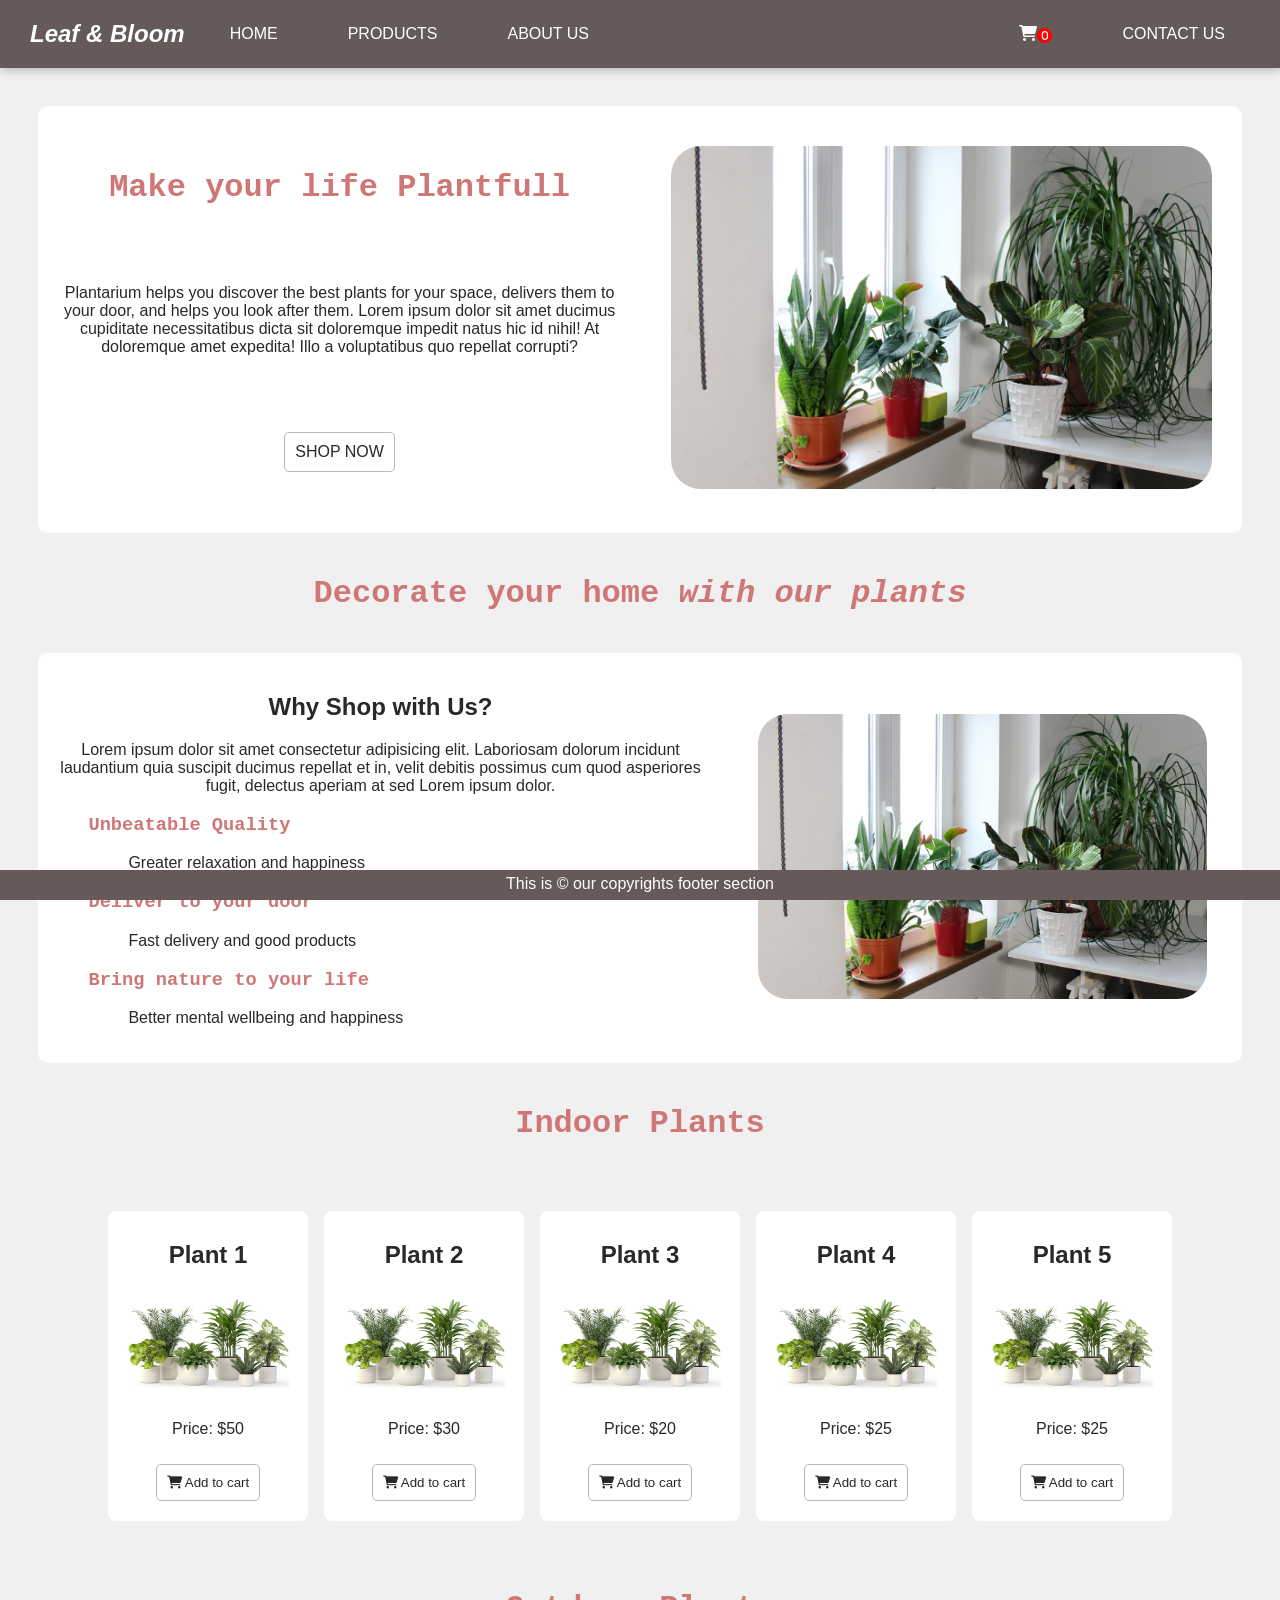
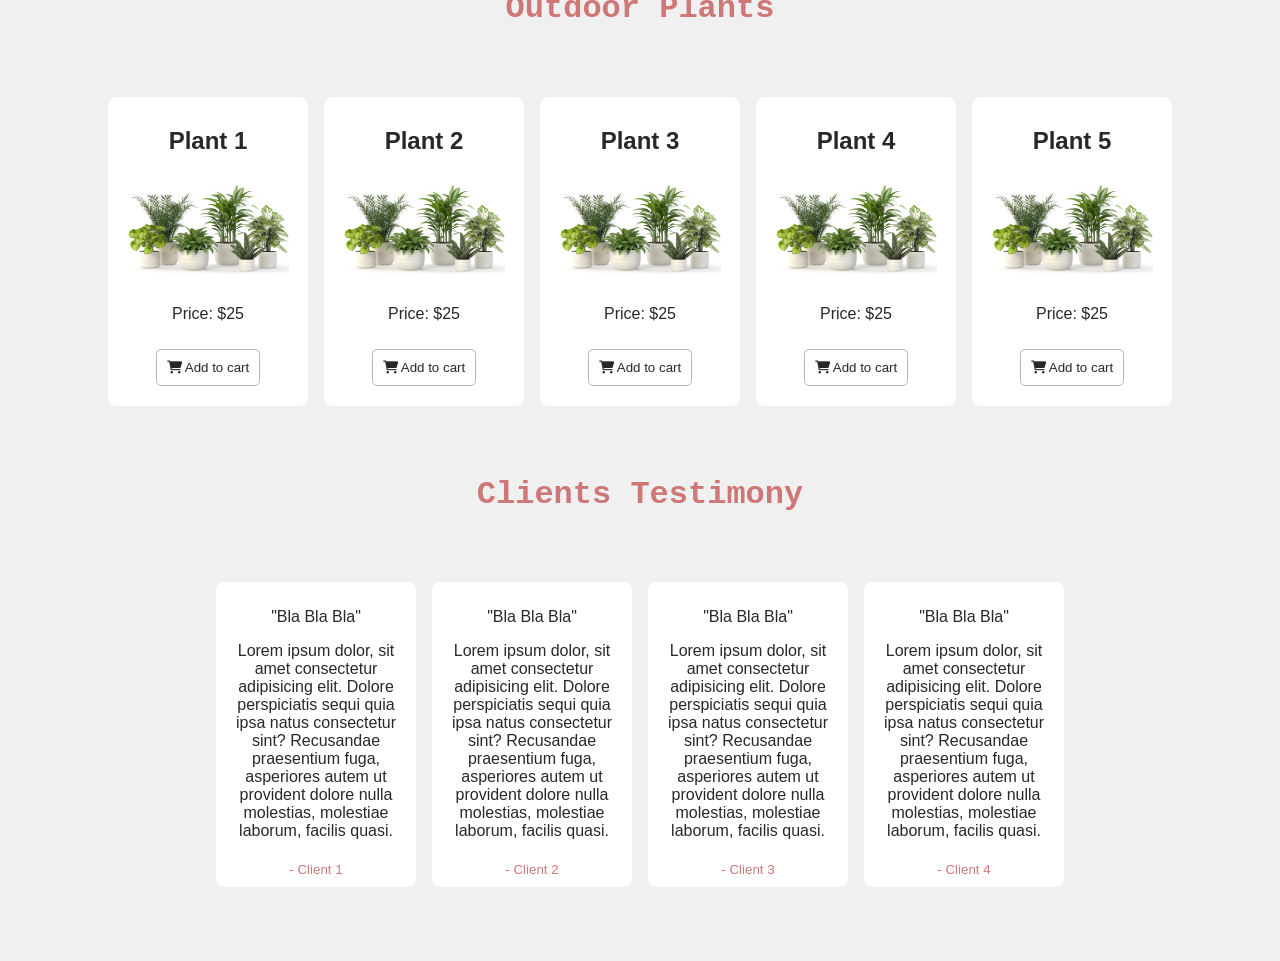
<file: index.html>
<!DOCTYPE html>
<html lang="en">
  <head>
    <meta charset="UTF-8" />
    <meta name="viewport" content="width=device-width, initial-scale=1.0" />
    <title>Plant Shop</title>
    <link rel="stylesheet" href="styles.css" />
    <link
      rel="stylesheet"
      href="https://cdnjs.cloudflare.com/ajax/libs/font-awesome/6.0.0-beta3/css/all.min.css"
    />
  </head>
  <body>    
    <nav class="navbar"> 
      <div class="navbar-logo" id="logo">
      <a href="/index.html">Leaf & Bloom</a>
      </div>
    <div class="hamburger" id="hamburger">
      <i class="fas fa-bars"></i>
  </div>
      <ul class="navbar-list" id="navbar-list">
        <li class="navbar-item">
          <a href="/index.html"  class="menu-link">
            Home
          </a>
        </li>
        <li class="navbar-item">
          <a href="/products.html" class="menu-link">
            Products
          </a>
        </li>
        <li class="navbar-item">
          <a href="/aboutus.html" class="menu-link">
            About Us
          </a>
        </li>
        <li class="navbar-item">
          <a href="cart.html" class="menu-link">
            <i class="fas fa-shopping-cart" id="cart-nav" data-count= 0></i>
          </a>
        </li>
        <li class="navbar-item">
          <a href="/contact.html" class="menu-link">Contact Us</a>
        </li>
      </ul>
    </nav>
      
    </div>
    <header>
      <div id="first-column">
        <h1>Make your life Plantfull</h1>
        <p>
          Plantarium helps you discover the best plants for your space, delivers
          them to your door, and helps you look after them. Lorem ipsum dolor
          sit amet ducimus cupiditate necessitatibus dicta sit doloremque
          impedit natus hic id nihil! At doloremque amet expedita! Illo a
          voluptatibus quo repellat corrupti?
        </p>
        <div class="header-btn">
          <a href="/products.html" id="shop-btn">SHOP NOW</a>
        </div>
      </div>
      <div id="second-row">
        <img id="header-img" src="/imgs/img1.jpg" alt="" />
      </div>
    </header>
    <main>
      <h1>
        Decorate your home <span><i>with our plants</i></span>
      </h1>
      <section id="hero-section">
        <div class="section">
          <h2>Why Shop with Us?</h2>
          <p>
            Lorem ipsum dolor sit amet consectetur adipisicing elit. Laboriosam
            dolorum incidunt laudantium quia suscipit ducimus repellat et in,
            velit debitis possimus cum quod asperiores fugit, delectus aperiam
            at sed Lorem ipsum dolor.
          </p>
          <div>
          <ul>
            <li class="li-hero">
              <h3>Unbeatable Quality</h3>
              <ul>
                <li><p>Greater relaxation and happiness</p></li>
              </ul>
            </li>
            <li class="li-hero">
              <h3>Deliver to your door</h3>
              <ul>
                <li><p>Fast delivery and good products</p></li>
              </ul>
            </li>
            <li class="li-hero">
              <h3>Bring nature to your life</h3>
              <ul>
                <li> <p>Better mental wellbeing and happiness</p></li>
              </ul>
            </li>
          </ul>
        </div>
        </div>

        <div class="section">
          <img
            id="header-img"
            src="imgs/img1.jpg"
            alt="Indoor plants display"
            width="100%"
          />
        </div>
      </section>
      <h1 id="header">Indoor Plants</h1>
      <section class="container">
        <div class="product">
          <h2>Plant 1</h2>
          <img
            id="img-price"
            src="/imgs/pngtree-large-indoor-plants-in-white-containers-picture-image_2756293.jpg"
            alt=""
          />
          <p>Price: $50</p>
          <button class="shop-btn">
            <i class="fas fa-shopping-cart"></i> Add to cart
          </button>
          <!-- <li class="navbar-item"> -->
        </div>
        <div class="product">
          <h2>Plant 2</h2>
          <img
            id="img-price"
            src="/imgs/pngtree-large-indoor-plants-in-white-containers-picture-image_2756293.jpg"
            alt=""
          />
          <p>Price: $30</p>
          <button class="shop-btn">
            <i class="fas fa-shopping-cart"> </i> Add to cart
          </button>
        </div>
        <div class="product">
          <h2>Plant 3</h2>
          <img
            id="img-price"
            src="/imgs/pngtree-large-indoor-plants-in-white-containers-picture-image_2756293.jpg"
            alt=""
          />
          <p>Price: $20</p>
          <button class="shop-btn">
            <i class="fas fa-shopping-cart"></i> Add to cart
          </button>
        </div>
        <div class="product">
          <h2>Plant 4</h2>
          <img
            id="img-price"
            src="/imgs/pngtree-large-indoor-plants-in-white-containers-picture-image_2756293.jpg"
            alt=""
          />
          <p>Price: $25</p>
          <button class="shop-btn">
            <i class="fas fa-shopping-cart"></i> Add to cart
          </button>
        </div>
        <div class="product">
          <h2>Plant 5</h2>
          <img
            id="img-price"
            src="/imgs/pngtree-large-indoor-plants-in-white-containers-picture-image_2756293.jpg"
            alt=""
          />
          <p>Price: $25</p>
          <button class="shop-btn">
            <i class="fas fa-shopping-cart"></i> Add to cart
          </button>
        </div>
      </section>
      <h1 id="header">Outdoor Plants</h1>
      <section class="container">
        <div class="product">
          <h2>Plant 1</h2>
          <img
            id="img-price"
            src="/imgs/pngtree-large-indoor-plants-in-white-containers-picture-image_2756293.jpg"
            alt=""
          />
          <p>Price: $25</p>
          <button class="shop-btn">
            <i class="fas fa-shopping-cart"></i> Add to cart
          </button>
        </div>
        <div class="product">
          <h2>Plant 2</h2>
          <img
            id="img-price"
            src="/imgs/pngtree-large-indoor-plants-in-white-containers-picture-image_2756293.jpg"
            alt=""
          />
          <p>Price: $25</p>
          <button class="shop-btn">
            <i class="fas fa-shopping-cart"></i> Add to cart
          </button>
        </div>
        <div class="product">
          <h2>Plant 3</h2>
          <img
            id="img-price"
            src="/imgs/pngtree-large-indoor-plants-in-white-containers-picture-image_2756293.jpg"
            alt=""
          />
          <p>Price: $25</p>
          <button class="shop-btn">
            <i class="fas fa-shopping-cart"></i> Add to cart
          </button>
        </div>
        <div class="product">
          <h2>Plant 4</h2>
          <img
            id="img-price"
            src="/imgs/pngtree-large-indoor-plants-in-white-containers-picture-image_2756293.jpg"
            alt=""
          />
          <p>Price: $25</p>
          <button class="shop-btn">
            <i class="fas fa-shopping-cart"></i> Add to cart
          </button>
        </div>
        <div class="product">
          <h2>Plant 5</h2>
          <img
            id="img-price"
            src="/imgs/pngtree-large-indoor-plants-in-white-containers-picture-image_2756293.jpg"
            alt=""
          />
          <p>Price: $25</p>
          <button class="shop-btn">
            <i class="fas fa-shopping-cart"></i> Add to cart
          </button>
        </div>
      </section>
      <h1 id="header">Clients Testimony</h1>
      <section class="container">
        <div class="product">
          <p>"Bla Bla Bla"</p>
          <p>
            Lorem ipsum dolor, sit amet
            <span id="client-test-span"
              >consectetur adipisicing elit. Dolore perspiciatis sequi quia ipsa
              natus consectetur sint? Recusandae praesentium fuga, asperiores
              autem ut provident dolore nulla molestias, molestiae laborum,
              facilis quasi.</span
            >
          </p>

          <sub>- Client 1</sub>
        </div>
        <div class="product">
          <p>"Bla Bla Bla"</p>
          <p>
            Lorem ipsum dolor, sit amet
            <span id="client-test-span"
              >consectetur adipisicing elit. Dolore perspiciatis sequi quia ipsa
              natus consectetur sint? Recusandae praesentium fuga, asperiores
              autem ut provident dolore nulla molestias, molestiae laborum,
              facilis quasi.</span
            >
          </p>

          <sub>- Client 2</sub>
        </div>
        <div class="product">
          <p>"Bla Bla Bla"</p>
          <p>
            Lorem ipsum dolor, sit amet
            <span id="client-test-span"
              >consectetur adipisicing elit. Dolore perspiciatis sequi quia ipsa
              natus consectetur sint? Recusandae praesentium fuga, asperiores
              autem ut provident dolore nulla molestias, molestiae laborum,
              facilis quasi.</span
            >
          </p>

          <sub>- Client 3</sub>
        </div>
        <div class="product">
          <p>"Bla Bla Bla"</p>
          <p>
            Lorem ipsum dolor, sit amet
            <span id="client-test-span"
              >consectetur adipisicing elit. Dolore perspiciatis sequi quia ipsa
              natus consectetur sint? Recusandae praesentium fuga, asperiores
              autem ut provident dolore nulla molestias, molestiae laborum,
              facilis quasi.</span
            >
          </p>
          <sub>- Client 4</sub>
        </div>
        <!-- <div class="i-product">
          <p>"Bla Bla Bla"</p>
          <sub>- Client 5</sub>
        </div> -->
      </section>
      <button id="scroll-up">Up</button>
    </main>
   
    <footer>
      <p>This is &copy; our copyrights footer section</p>
    </footer>
    <script src="main.js"></script>
  </body>
</html>
</file>
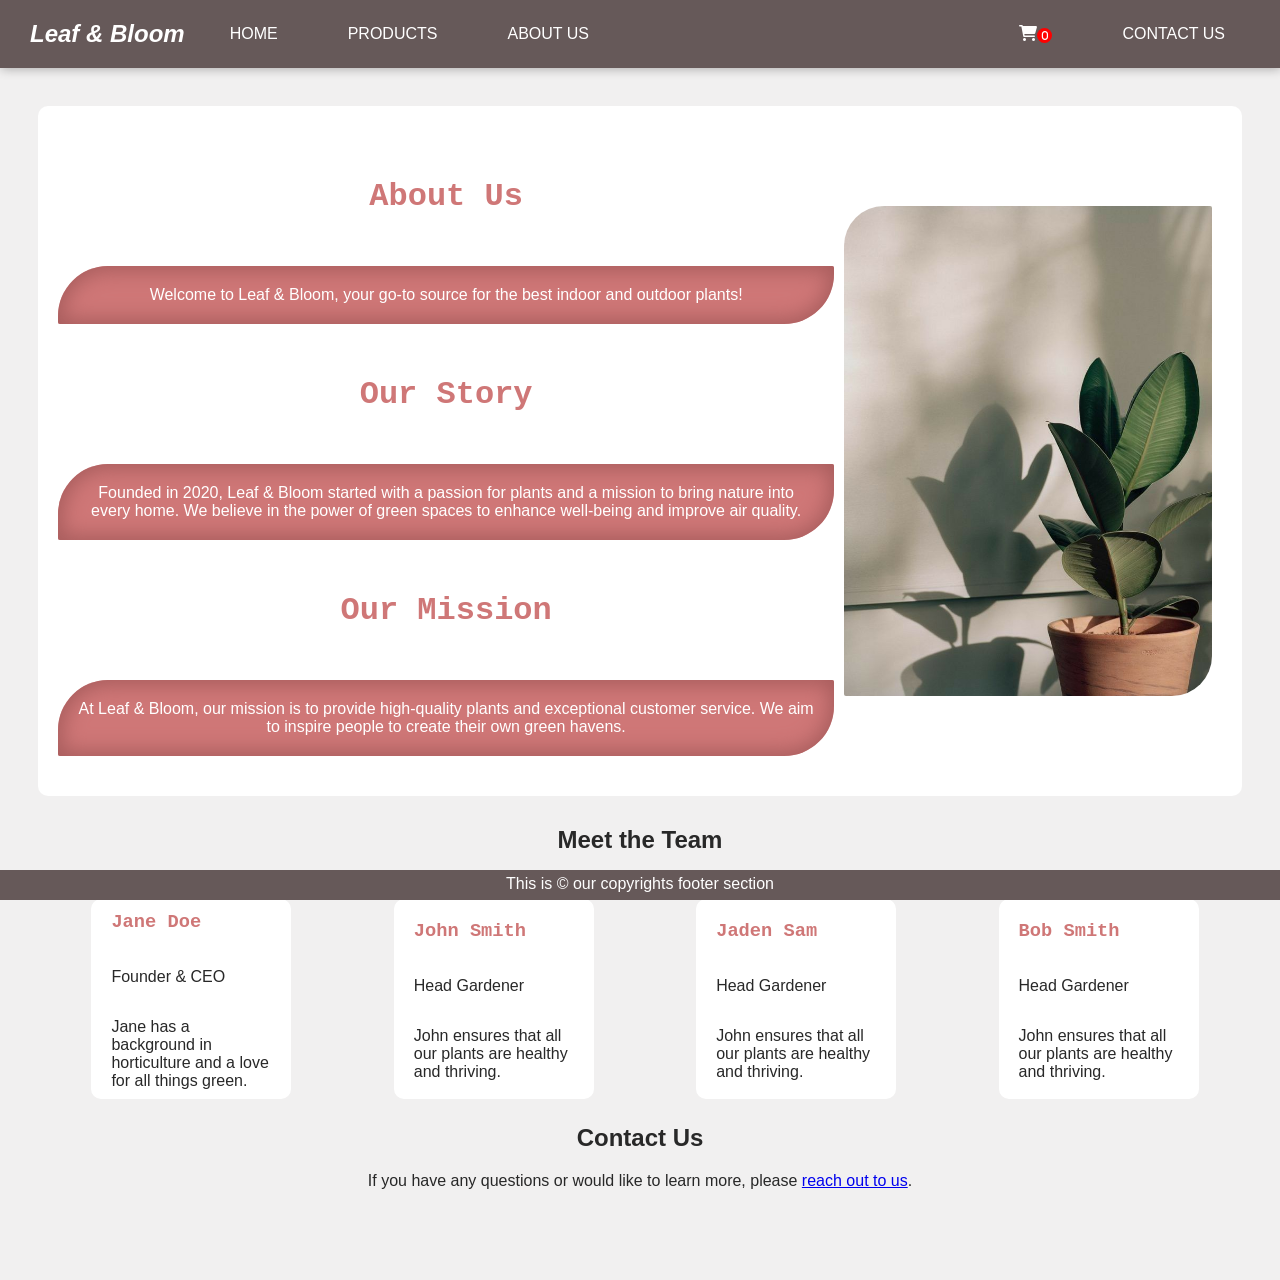
<file: aboutus.html>
<!DOCTYPE html>
<html lang="en">
  <head>
    <meta charset="UTF-8" />
    <meta name="viewport" content="width=device-width, initial-scale=1.0" />
    <title>About Us</title>
    <link rel="stylesheet" href="styles.css" />
    <link
    rel="stylesheet"
    href="https://cdnjs.cloudflare.com/ajax/libs/font-awesome/6.0.0-beta3/css/all.min.css"
  />
  </head>
  <body>
    <nav class="navbar"> 
      <div class="navbar-logo" id="logo">
      <a href="/index.html">Leaf & Bloom</a>
      </div>
    <div class="hamburger" id="hamburger">
      <i class="fas fa-bars"></i>
  </div>
      <ul class="navbar-list" id="navbar-list">
        <li class="navbar-item">
          <a href="/index.html"  class="menu-link">
            Home
          </a>
        </li>
        <li class="navbar-item">
          <a href="/products.html" class="menu-link">
            Products
          </a>
        </li>
        <li class="navbar-item">
          <a href="/aboutus.html" class="menu-link">
            About Us
          </a>
        </li>
        <li class="navbar-item">
          <a href="cart.html" class="menu-link">
            <i class="fas fa-shopping-cart" id="cart-nav" data-count= 0></i>
          </a>
        </li>
        <li class="navbar-item">
          <a href="/contact.html" class="menu-link">Contact Us</a>
        </li>
      </ul>
    </nav>
    <header class="about-us-header">
      <div id="first-column">
        <h1>About Us</h1>
        <p>
          Welcome to Leaf & Bloom, your go-to source for the best indoor and
          outdoor plants! 
        </p>
        <h1>Our Story</h1>
          <p>
            Founded in 2020, Leaf & Bloom started with a passion for plants and
            a mission to bring nature into every home. We believe in the power
            of green spaces to enhance well-being and improve air quality. 

          </p>
          <h1>Our Mission</h1>
          <p>
            At Leaf & Bloom, our mission is to provide high-quality plants and
            exceptional customer service. We aim to inspire people to create
            their own green havens.
          </p>
      </div>
      <div id="second-column">
        <img id="stupid-img" src="imgs/img2.jpg" alt="" />
      </div>
    </header>
    <main class="about-us-main">
      <section class="section">
      
             
        
        <h2>Meet the Team</h2>
        <div class="team-container">
          <div class="box">
            <div class="face back">
              <img src="imgs/person1.jpg"  alt="">
            </div>
            <div class="face front">
              <h3>Jane Doe</h3>
              <p>Founder & CEO</p>
              <p>
                Jane has a background in horticulture and a love for all things
                green.
              </p>
            </div>
          </div>
          
          <div class="box">
            <div class="face back">
              <img src="imgs/person 2.jpg"  alt="">
            </div>
            <div class="face front">
              <h3>John Smith</h3>
              <p>Head Gardener </p>
              <p>John ensures that all our plants are healthy and thriving.</p>
            </div>
          </div>
          <div class="box">
            <div class="face back">
              <img src="imgs/person3.jpg"  alt="">
            </div>
            <div class="face front">
              <h3>Jaden Sam</h3>
              <p>Head Gardener </p>
              <p>John ensures that all our plants are healthy and thriving.</p>
            </div>
          </div>
          <div class="box">
            <div class="face back">
              <img src="imgs/person4.jpg"  alt="">
            </div>
            <div class="face front">
              <h3>Bob Smith</h3>
              <p>Head Gardener </p>
              <p>John ensures that all our plants are healthy and thriving.</p>
            </div>
          </div>
        </div>
          <!-- <div class="team-member">
            <h3>John Smith</h3>
            <p>Head Gardener</p>
            <p>John ensures that all our plants are healthy and thriving.</p>
          </div> -->
        
        <div>
          <h2>Contact Us</h2>
          <p>
            If you have any questions or would like to learn more, please
            <a href="/contact.html">reach out to us</a>.
          </p>
        </div>
      </section>
    </main>
    <br />
    <footer>
      <p>This is &copy; our copyrights footer section</p>
    </footer>
    <script src="main.js"></script>
  </body>
</html>
</file>
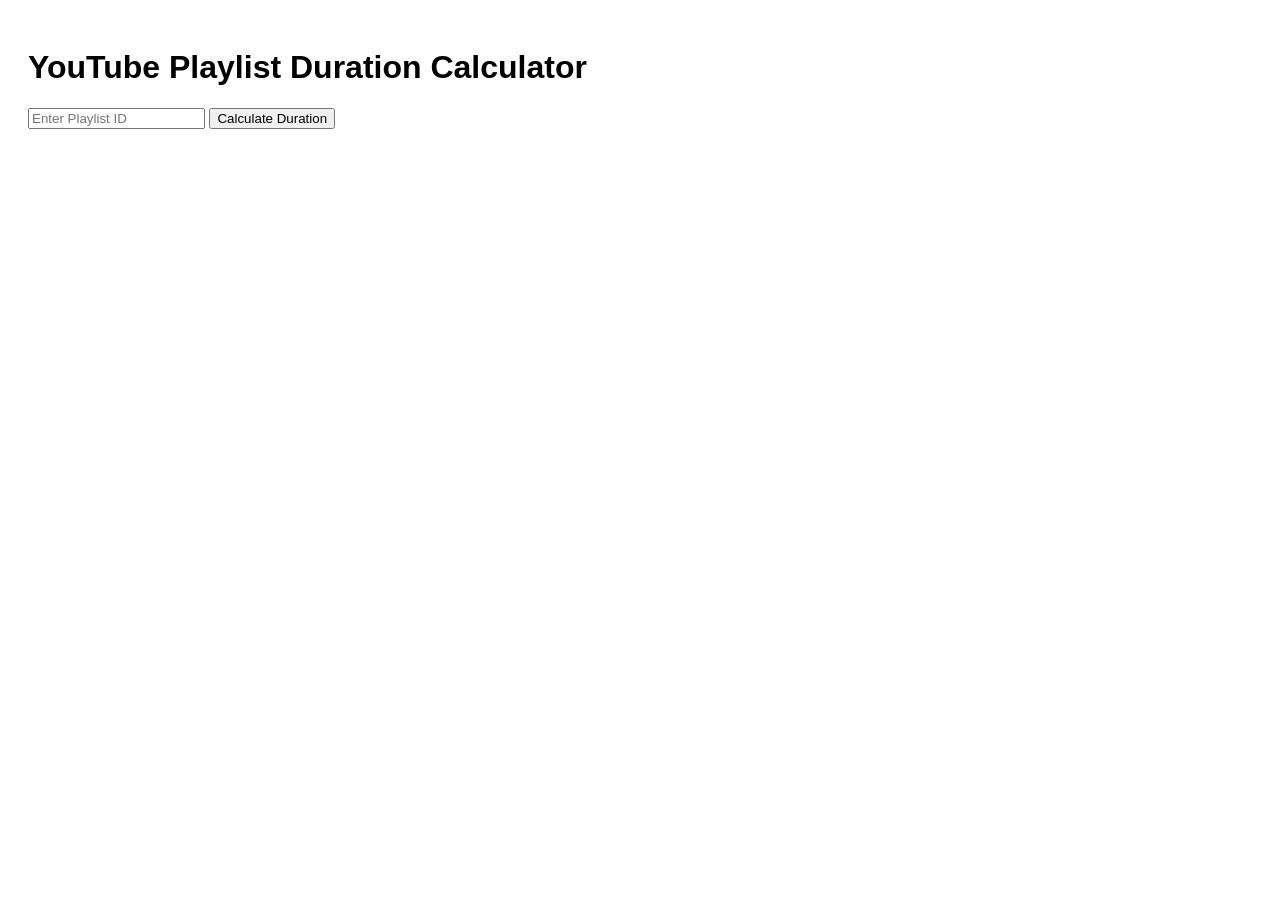
<file: calc.html>
<!DOCTYPE html>
 <html lang="en">
 <head>
     <meta charset="UTF-8">
     <meta name="viewport" content="width=device-width, initial-scale=1.0">
     <title>YouTube Playlist Duration Calculator</title>
     <style>
         body {
             font-family: Arial, sans-serif;
             padding: 20px;
         }
         #result {
             margin-top: 20px;
             font-weight: bold;
         }
         #plan {
             margin-top: 20px;
             font-weight: normal;
         }
     </style>
 </head>
 <body>
 
     <h1>YouTube Playlist Duration Calculator</h1>
     <input type="text" id="playlistId" placeholder="Enter Playlist ID">
     <button id="calculateBtn">Calculate Duration</button>
     <div id="result"></div>
     <div id="plan"></div>
 
     <script>
         const API_KEY = 'AIzaSyAksgqgFnYaPGX8lKnOHNwJENsau3I5pZ4'; // Replace with your YouTube Data API key
 
         async function getPlaylistItems(playlistId) {
             const url = `https://www.googleapis.com/youtube/v3/playlistItems?part=contentDetails&playlistId=${playlistId}&maxResults=50&key=${API_KEY}`;
             let totalDuration = 0;
             let nextPageToken = '';
 
             do {
                 const response = await fetch(url + (nextPageToken ? `&pageToken=${nextPageToken}` : ''));
                 const data = await response.json();
                 totalDuration += await calculateTotalDuration(data.items);
                 nextPageToken = data.nextPageToken;
             } while (nextPageToken);
 
             return totalDuration;
         }
 
         async function calculateTotalDuration(items) {
             let total = 0;
             for (const item of items) {
                 const videoId = item.contentDetails.videoId;
                 const videoDetails = await getVideoDetails(videoId);
                 if (videoDetails) {
                     total += videoDetails.contentDetails.duration;
                 }
             }
             return total;
         }
 
         async function getVideoDetails(videoId) {
             const url = `https://www.googleapis.com/youtube/v3/videos?part=contentDetails&id=${videoId}&key=${API_KEY}`;
             const response = await fetch(url);
             const data = await response.json();
             if (data.items.length) {
                 const duration = data.items[0].contentDetails.duration;
                 return { contentDetails: { duration: parseISO8601Duration(duration) } };
             }
             return null;
         }
 
         function parseISO8601Duration(duration) {
             const regex = /PT(?:(\d+)H)?(?:(\d+)M)?(?:(\d+)S)?/;
             const matches = duration.match(regex);
             const hours = parseInt(matches[1] || 0, 10);
             const minutes = parseInt(matches[2] || 0, 10);
             const seconds = parseInt(matches[3] || 0, 10);
             return hours * 60 + minutes + seconds / 60; // Return total time in minutes
         }
 
         function calculatePlan(totalMinutes) {
             const totalHours = totalMinutes / 60;
             const days = 5;
             const dailyHours = 9;
             const totalAvailableHours = days * dailyHours;
 
             let plan = '';
             if (totalHours <= totalAvailableHours) {
                 plan += `You can finish the playlist in ${Math.ceil(totalHours / dailyHours)} day(s). `;
             } else {
                 const hoursPerDay = (totalMinutes / days) / 60;
                 plan += `You will need to spend approximately ${hoursPerDay.toFixed(2)} hours per day to finish the playlist in ${days} days. `;
             }
 
             const remainingMinutes = totalMinutes % (dailyHours * 60);
             const remainingHours = Math.floor(remainingMinutes / 60);
             plan += `Total Duration: ${Math.floor(totalMinutes / 60)} hours and ${totalMinutes % 60} minutes.`;
             return plan;
         }
 
         document.getElementById('calculateBtn').addEventListener('click', async () => {
             const playlistId = document.getElementById('playlistId').value;
             const totalMinutes = await getPlaylistItems(playlistId);
             const plan = calculatePlan(totalMinutes);
             document.getElementById('result').textContent = `Total Duration: ${Math.floor(totalMinutes / 60)} hours and ${totalMinutes % 60} minutes.`;
             document.getElementById('plan').textContent = plan;
         });
     </script>
 
 </body>
 </html>
</file>
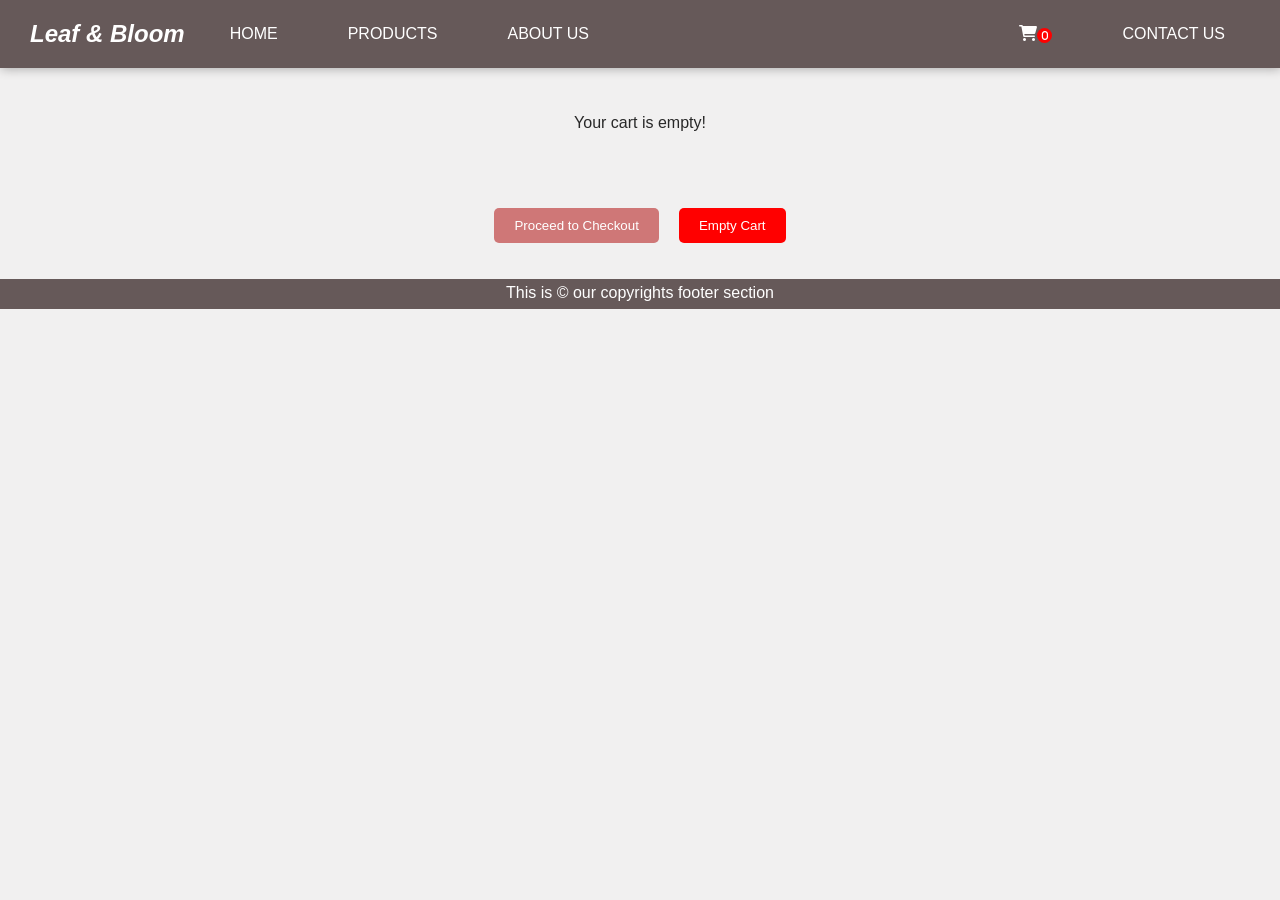
<file: cart.html>
<!DOCTYPE html>
<html lang="en">
  <head>
    <meta charset="UTF-8" />
    <meta name="viewport" content="width=device-width, initial-scale=1.0" />
    <title>Cart</title>
    <link rel="stylesheet" href="styles.css" />
    <link
      rel="stylesheet"
      href="https://cdnjs.cloudflare.com/ajax/libs/font-awesome/6.0.0-beta3/css/all.min.css"
    />
  </head>
  <body>
    <nav class="navbar">
      <div class="navbar-logo" id="logo">
        <a href="/index.html">Leaf & Bloom</a>
      </div>
      <div class="hamburger" id="hamburger">
        <i class="fas fa-bars"></i>
      </div>
      <ul class="navbar-list" id="navbar-list">
        <li class="navbar-item">
          <a href="/index.html" class="menu-link">Home</a>
        </li>
        <li class="navbar-item">
          <a href="/products.html" class="menu-link">Products</a>
        </li>
        <li class="navbar-item">
          <a href="/aboutus.html" class="menu-link">About Us</a>
        </li>
        <li class="navbar-item">
          <a href="cart.html" class="menu-link"
            ><i class="fas fa-shopping-cart" id="cart-nav" data-count="0"></i
          ></a>
        </li>
        <li class="navbar-item">
          <a href="/contact.html" class="menu-link">Contact Us</a>
        </li>
      </ul>
    </nav>
    <main>
      <section>
        <div class="container" id="cart-container"></div>
      </section>
      <div class="cart-actions">
        <button class="checkout-btn">Proceed to Checkout</button>
        <button class="empty-cart-btn" >Empty Cart</button>
      </div>
      <button id="scroll-up">Up</button>
    </main>
    <script>
      document.addEventListener("DOMContentLoaded", function () {
        const cart = JSON.parse(localStorage.getItem("cart")) || [];
        const cartContainer = document.getElementById("cart-container");
        const cartNav = document.getElementById("cart-nav");
        function updateCartDisplay() {
          cartContainer.innerHTML = "";
        if (cart.length > 0) {
          cart.forEach((item) => {
            const productDiv = document.createElement("div");
            productDiv.classList.add("product");
            productDiv.innerHTML = `
                    <h2>${item.name}</h2>
                    <img src="${item.image}" alt="${item.name}" />
                    <p>Price: $${item.price}</p>
                    `;
            cartContainer.appendChild(productDiv);
          });
        } else {
          cartContainer.innerHTML = "<p>Your cart is empty!</p>";
        }
        cartNav.setAttribute("data-count", cart.length);
      }
      updateCartDisplay();

      emptyCartButton.addEventListener("click", function () {
                localStorage.removeItem("cart"); // Clear cart from local storage
                cart.length = 0; // Clear the cart array
                cartNav.setAttribute("data-count", 0); // Set cart icon count to 0 immediately
                updateCartDisplay(); // Update the display
            });

      document.getElementById("empty-cart").addEventListener("click", function () {
                localStorage.removeItem("cart"); // Clear cart from local storage
                cart.length = 0; // Clear the cart array
                updateCartDisplay(); // Update the display
            });
      });
    </script>
    <footer>
      <p>This is &copy; our copyrights footer section</p>
    </footer>
    <script src="main.js"></script>
  </body>
</html>
</file>
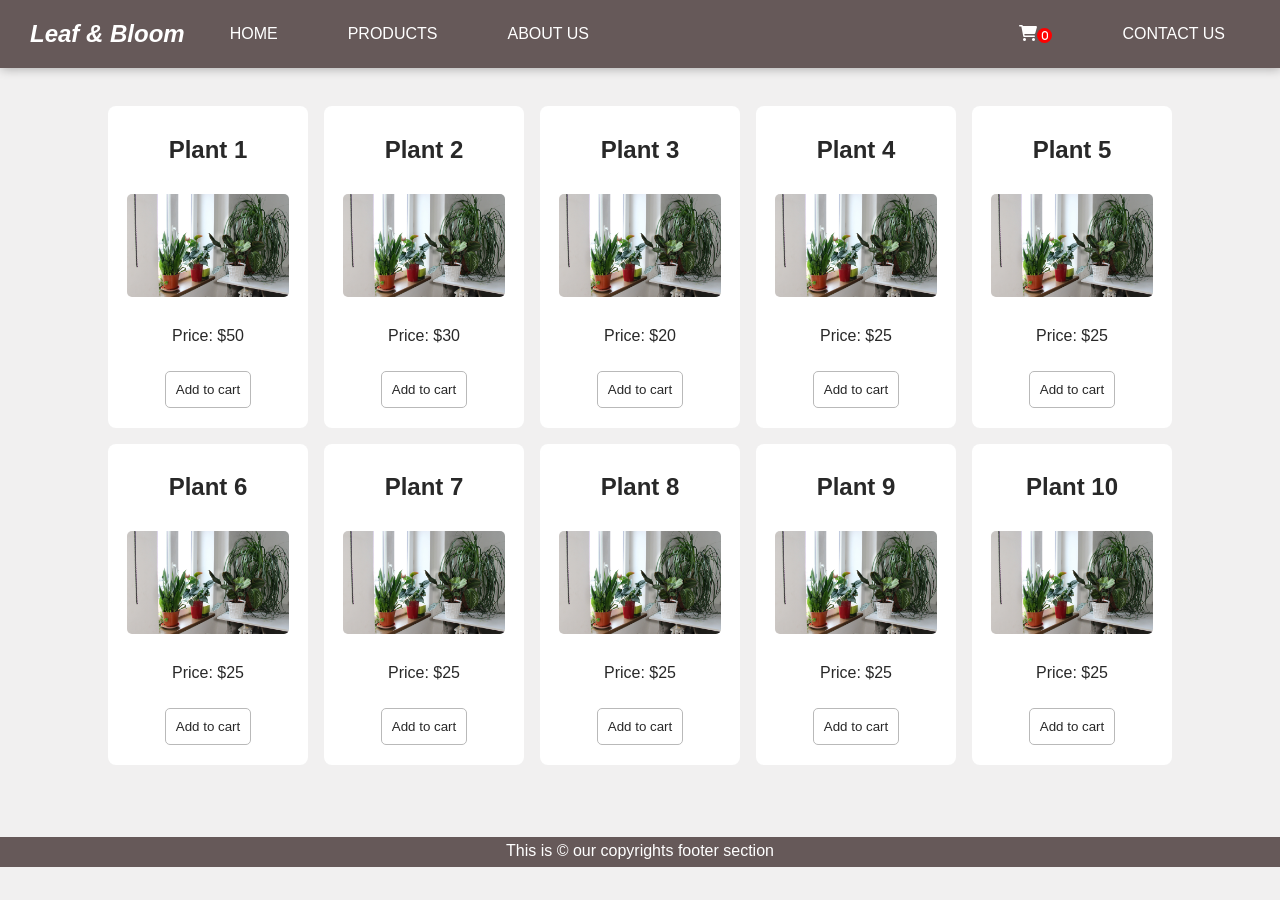
<file: products.html>
<!DOCTYPE html>
<html lang="en">
  <head>
    <meta charset="UTF-8" />
    <meta name="viewport" content="width=device-width, initial-scale=1.0" />
    <title>Products</title>
    <link rel="stylesheet" href="styles.css" />
    <link
    rel="stylesheet"
    href="https://cdnjs.cloudflare.com/ajax/libs/font-awesome/6.0.0-beta3/css/all.min.css"
  />

  </head>
  <body>
    <nav class="navbar"> 
      <div class="navbar-logo" id="logo">
      <a href="/index.html">Leaf & Bloom</a>
      </div>
    <div class="hamburger" id="hamburger">
      <i class="fas fa-bars"></i>
  </div>
      <ul class="navbar-list" id="navbar-list">
        <li class="navbar-item">
          <a href="/index.html"  class="menu-link">
            Home
          </a>
        </li>
        <li class="navbar-item">
          <a href="/products.html" class="menu-link">
            Products
          </a>
        </li>
        <li class="navbar-item">
          <a href="/aboutus.html" class="menu-link">
            About Us
          </a>
        </li>
        <li class="navbar-item">
          <a href="cart.html" class="menu-link">
            <i class="fas fa-shopping-cart" id="cart-nav" data-count= 0></i>
          </a>
        </li>
        <li class="navbar-item">
          <a href="/contact.html" class="menu-link">Contact Us</a>
        </li>
      </ul>
    </nav>
    <main>
      <section>
        <div class="container">
          <div class="product">
            <h2>Plant 1</h2>
            <img id="img-price" src="/imgs/img1.jpg" alt="" />
            <p>Price: $50</p>
            <button class="shop-btn">Add to cart</button>
          </div>
          <div class="product">
            <h2>Plant 2</h2>
            <img id="img-price" src="/imgs/img1.jpg" alt="" />
            <p>Price: $30</p>
            <button class="shop-btn">Add to cart</button>
          </div>
          <div class="product">
            <h2>Plant 3</h2>
            <img id="img-price" src="/imgs/img1.jpg" alt="" />
            <p>Price: $20</p>
            <button class="shop-btn">Add to cart</button>
          </div>
          <div class="product">
            <h2>Plant 4</h2>
            <img id="img-price" src="/imgs/img1.jpg" alt="" />
            <p>Price: $25</p>
            <button class="shop-btn">Add to cart</button>
          </div>
          <div class="product">
            <h2>Plant 5</h2>
            <img id="img-price" src="/imgs/img1.jpg" alt="" />
            <p>Price: $25</p>
            <button class="shop-btn">Add to cart</button>
          </div>
          <div class="product">
            <h2>Plant 6</h2>
            <img id="img-price"  src="/imgs/img1.jpg" alt="" />
            <p>Price: $25</p>
            <button class="shop-btn">Add to cart</button>
          </div>
          <div class="product">
            <h2>Plant 7</h2>
            <img id="img-price" src="/imgs/img1.jpg" alt="" />
            <p>Price: $25</p>
            <button class="shop-btn">Add to cart</button>
          </div>
          <div class="product">
            <h2>Plant 8</h2>
            <img id="img-price" src="/imgs/img1.jpg" alt="" />
            <p>Price: $25</p>
            <button class="shop-btn">Add to cart</button>
          </div>
          <div class="product">
            <h2>Plant 9</h2>
            <img id="img-price" src="/imgs/img1.jpg" alt="" />
            <p>Price: $25</p>
            <button class="shop-btn">Add to cart</button>
          </div>
          <div class="product">
            <h2>Plant 10</h2>
            <img id="img-price" src="/imgs/img1.jpg" alt="" />
            <p>Price: $25</p>
            <button class="shop-btn">Add to cart</button>
          </div>
        </div>
      </section>
      <button id="scroll-up">Up</button>

    </main>
    <br>
    
    <footer>
      <p>This is &copy; our copyrights footer section</p>
    </footer>
    <script src="main.js"></script>

  </body>
</html>
</file>
<file: styles.css>
body {
  background-color: rgb(241, 240, 240);
  color: rgb(207, 119, 119);
  overflow-x: hidden;
  font-family: Arial, Helvetica, sans-serif;
  width: 100%;
  margin: 0;
}

/* for grids: 
---display: grid
---grid-template-rows (number of rows in) => [px,%,auto,fr repeat(int), mix]
---grid-template-columns (number of columns) => [px,,%,auto,fr repeat(int), mix]
---row-gap
---column-gap
---gap => [column-gap, row-gap] mix 
---grid-column : 1/int
---grids( videos 60 and after)


---transform:
---scale: scaleX-scaleY-scale(int deg/turn) //bigger or smaller
rotate(deg) 
translate(int px, int px) moving better than position
skew: skewX skewY skew(int deg)
matrix : matrix(scaleX(), skewY(), skeyX(), scaleY(), translateX(), translateY())

transform-origin
  
 */

/* 
if i want to have a checked item colored:
input[type="checkbox"]:checked + label {
  color: red;
 } */

main {
  display: flex;
  flex-direction: column;
  justify-content: center;
  /* display: grid;
  height: 100vp; */

  align-items: center;
  text-align: center;
  width: 100%;
}

* {
  box-sizing: border-box;
  /* object-fit: cover; for images sizes */
}

p,
h2 {
  color: rgb(40, 40, 40);
}

h1 {
  padding: 20px;
  text-align: center;
  font-family: "Courier New", Courier, monospace;
}
h3 {
  font-family: "Courier New", Courier, monospace;
}
/**/
.navbar-logo a{
  color: rgb(255, 255, 255);
  font-size: 1.5rem;
  text-decoration: none;
  font-weight: bold;
 
  padding: 10px;
  font-style: italic;
  justify-content: flex-start;
}

.navbar {
  display: flex;
  align-items: center;
  background-color: #665959;
  height: fit-content;
  width: 100%;
  align-content: center;
  background-repeat: no-repeat;
  text-align: center;
  position: sticky;
  flex-wrap: wrap;
  top: 0;
  padding: 10px 20px;
  justify-content: space-between;
  box-shadow: 1px 1px 10px 0 rgba(0, 0, 0, 0.295);
}

/* .navbar {
  display: flex;
  align-items: center;
  background-color: #665959;
  width: 100%;
  justify-content: space-between;
  padding: 10px 20px;
  position: sticky;
  top: 0;
  box-shadow: 1px 1px 10px 0 rgba(0, 0, 0, 0.295);
} */

.navbar-logo a {
  color: #fff;
  font-size: 1.5rem;
  text-decoration: none;
  font-weight: bold;
}

.hamburger{
  display: none;
  cursor: pointer;
  color: #fff;
}

#cart-nav::after {
  content: attr(data-count);
  display: inline-block;
  font-size: 10px;
  text-align: center;
  align-content: center;
  color: #ffffff;
  position: relative;
  width: 15px;
  height: 15px;
  /* right: 40px; */
  border-radius: 50%;
  background-color: red;
}

.navbar-list {
  list-style: none;
  display: flex;
  /* flex-direction: row; */
  flex-grow: 1;
  /* justify-content: space-around; */
  padding: 0;
  margin-left: auto;
}

.navbar-item {
  padding: 10px;
  text-align: center;
  text-transform: uppercase;
  margin:0 20px;
}

.navbar-item a.active{
 background-color: rgb(207, 119, 119);
 border-radius: 5px;
}
.navbar-item a {
  color:rgb(255, 255, 255);
  text-decoration: none;
  padding: 5px;
  transition: background 0.3s;
}

.navbar-list li:nth-child(4) {
  margin-left: auto;
}

ul {
  list-style: none;
  width: fit-content;
  text-align: start;
  margin: 0;
}

/* .menu-link {
  text-decoration: none;
  color: rgb(104, 104, 104);
  text-align: center;
} */
/*   visibility: hidden; when using phone or tablet screen

 */

.navbar-item a:hover {
   color: rgb(207, 119, 119);
   background-color:  rgba(255, 255, 255, 0.696);
   border-radius: 5px;
}

header h1,
.header-btn {
  padding: 20px;
  width: fit-content;
  display: flex;
}
header p {
  padding: 20px;
  /* width: 80%; */
  display: flex;
}

#header-img {
  width: 90%;
  margin: 5%;
  transition-duration: 1s;
  border-radius: 30px;
}

#header-img:hover {
  /* position: relative;
  bottom: 5px; */
  transform: scale(1.05);
  box-shadow: 0 5px 10px 0 #8e54546c;
}

#first-column {
  /* display: inline-block;
  justify-content: center;
  align-items: center; */
  display: flex;
  flex-direction: column;
  width: 100%;
  height: 30%;
  text-align: center;
  align-items: center;
}

#second-column {
  justify-content: center;
  align-items: center;
  width: 50%;
  height: fit-content;
}

@media (max-width: 900px) {
  header {
    width: 100%;
    flex-direction: column;
  }
  #first-column,
  #second-column {
    width: 100%;
  }
  #hero-section {
    width: 100%;
    display: flex;
    flex-direction: column;
    align-content: center;
  }

  .section div ul {
    justify-content: center;
    justify-items: center;
    margin-left: 10%;
    margin-right: 10%;
    padding: 0;
    width: 100%;
  }

  
 
}
@media(max-width:780px){

  #form-img3{
    display: none;
  
  }
  #form-img2{
    display: none;
  
  }
  #form-img1{
    transform: translate(110%);
    }
  
  .hamburger{
    display: block;
   }
  
   .navbar-list {
    display: none; /* Hide the list by default */
    flex-direction: column; /* Stack items */
    position: absolute; /* Positioning for dropdown */
    background-color: #665959;
    top: 65px; /* Position below the navbar */
    right: 0;

    width: 100%; /* Full width */
    z-index: 1; /* Ensure it appears above other elements */
}


.navbar-list.show {
    display: flex; /* Show the list when toggled */
}

.navbar-item {
    margin: 10px 0; /* Spacing for stacked items */
    border-bottom: 1px solid #00000062 ;
}



.navbar-list li:nth-child(4) {
  margin: 0;
  
}
.navbar-list li:nth-child(5) {
  border-bottom: 0px solid #00000062 ;

  
}


.navbar-item a:hover {
  color: rgb(207, 119, 119);
  background-color:  rgba(255, 255, 255, 0.696);
  border-radius: 5px;
}

.about-us-header{
  flex-direction: column;
}

}

header {
  text-align: start;
  align-items: center;
  display: flex; /*this is to display the first section in two columns*/
  /* flex-direction: column; */ /*phone view*/
  background-color: rgb(255, 255, 255);
  border-radius: 10px;
  /* float: left; */
  width: 94%;
  margin: 3% 3% 0 3%;
  /* background-image: url(/imgs/pngtree-large-indoor-plants-in-white-containers-picture-image_2756293.jpg); */
  /* width: 98%;
  margin-left: 1%; */
  justify-content: center;
}

#shop-btn {
  background-color: white;
  display: inline-block;
  color: rgb(40, 40, 40);
  text-decoration: none;
  padding: 10px;
  margin: 10px;
  width: auto;
  border: 1px solid rgb(185, 185, 185);
  border-radius: 5px;
}
.shop-btn {
  /* 
    display: none; for hiding elements and then showing them using js
    border-width: 2px;
    border-color: aquamarine;
    border-style: solid; 
    border: 1px red solid; this is the same as above but takes all these values
    background-color: black;
    visibility: hidden;
    overflow : takes scroll, auto, hidden, and visible where auto is the best option really 
    overflow-y: hidden;
    overflow-x: hidden
    vertical-align: middle ;
        */
  background-color: white;
  display: inline-block;
  color: rgb(40, 40, 40);
  text-decoration: none;
  padding: 10px;
  margin: 10px;
  width: auto;
  border: 1px solid rgb(185, 185, 185);
  border-radius: 5px;
}

.shop-btn:hover {
  border: 1px solid #479b2b;
  color: #479b2b;
  cursor: pointer;
}

#hero-section {
  background-color: #ffffff;
  border-radius: 10px;
  width: 94%;
  margin-left: 3%;
  margin-right: 3%;
  display: flex;
  /* flex-direction: row; */
  justify-content: center;
  align-items: center;
}

.section {
  padding: 10px;
}

/*
this is for viewport
 #client-test-span{
  visibility: hidden;
  position: absolute;
} */

#img-price {
  width: 90%;
  height: auto;
  border-radius: 5px;
}

.container {
  display: flex;
  justify-content: center;
  /* justify-content: flex-start... maybe better? not */
  flex-wrap: wrap;
  padding: 20px;
}

/* products */
.product {
  background-color: rgb(255, 255, 255);
  padding: 10px;
  margin: 8px;
  border-radius: 8px;
  width: 200px;
  /* height: 300px; */
  justify-content: center;
  text-align: center;
}
/* products */

.product:hover {
  box-shadow: 0px 0px 30px 2px #a1a1a158;
}

/* caret-color: red colors the cursor when typing */
/* .contianer-form {
  display: flex;
  width: 96%;
  margin: 0 auto;
  height: 100vh;
  align-items: center;
  justify-content: center;
}

.form-item {
  width: 100%;
  height: 550px;
  max-width: 820px;
  background: #fff;
  border-radius: 20px;
  box-shadow: 0 20px 20px rgba(0, 0, 0, 0.4);
  overflow: hidden;
  display: grid;
  grid-template-columns: repeat(2, 1fr);
}

.contact {
  background-color: rgb(207, 119, 119);
  color: #fff;
  font-size: x-large;
}
.submit-form {
  color: rgb(207, 119, 119);
  justify-content: center;
  align-content: center;
}

form {
  display: flex;
  color: #5e5e5e;
  flex-direction: column;
  height: fit-content;
  width: 100%;
  align-items: center;
}

form div {
  width: 100%;
}

input {
  width: 50%;
  margin: 20px;
  justify-content: space-evenly;
  border-radius: 20px;
  border: solid 1px #a85d5d;
  padding: 10px;
}
label {
  display: block;
}
@media (max-width: 900px) { */
  /* .form-item {
    width: 100%;
    height: 550px;
    max-width: 820px;
    background: #fff;
    border-radius: 20px;
    box-shadow: 0 20px 20px rgba(0, 0, 0, 0.4);
    overflow: hidden;
    display: grid;
    grid-template-rows: 2fr 0fr 0fr;
  } */
/* } */

.container-form {
  display: flex;
  justify-content: center; /* Center the form */
  align-items: center; 
  height: 100vb;/* Align vertically */
   /* Pink background */
}

.form-item {
  width: 95%; /* Use a percentage for responsiveness */
  max-width: 600px; /* Prevent it from being too wide */
  background: #fff;
  border-radius: 20px;
  box-shadow: 0 20px 20px rgba(0, 0, 0, 0.4);
  padding: 20px; /* Space inside the form */
  align-content: center;
  justify-content: center;
  justify-items: center;
  align-items: center;
}

.contact {
  text-align: center; /* Center the header text */
  color: rgb(207, 119, 119);
}

form {
  display: flex;
  flex-direction: column; /* Stack elements vertically */
}

div {
  margin: 10px 0; /* Space between fields */
}

input[type="text"],
input[type="email"],
input[type="tel"],
#submit-btn {
  width: 100%; /* Full width for inputs */
  padding: 10px; /* Space inside inputs */
  border: 1px solid #ccc; /* Border for inputs */
  border-radius: 5px; /* Rounded corners */
}

#submit-btn {
  background-color: rgb(207, 119, 119); /* Button color */
  color: #fff; /* Button text color */
  border: none; /* Remove border */
  cursor: pointer; /* Pointer cursor on hover */
}

#submit-btn:hover {
  background-color: darkred; /* Change color on hover */
}
.form-img{
 transform: translate(10%);
 width: 30%;
 z-index: 0;
}
/* Media Queries for Responsiveness */
@media (max-width: 900px) {
  .form-item {
      width: 95%; /* Ensure full width on smaller screens */
      height: auto; /* Allow height to adjust based on content */
      padding: 20px; /* Add padding for better spacing */
  }

  input[type="text"],
  input[type="email"],
  input[type="tel"],
  #submit-btn {
      width: 100%; /* Increase width for better usability on small screens */
  }

}


#submit-btn:hover {
  cursor: pointer;
  box-shadow: 0 2px 10px rgb(170, 132, 132);
}

/* about us */

.about-us-main section {
  width: 100%;
}

.about-us-header p {
  border-radius: 50px 2px 50px 2px;
  margin: 10px;
  padding: 20px;
  width: 100%;
  height: 100%;
  background-color: rgb(207, 119, 119);
  color: #ffffff;
  box-shadow: 0px 0px 20px 5px#a85d5d inset;
  align-content: center;
  justify-content: center;
}

.about-us-header p:hover {
  box-shadow: 0px 5px 30px 5px#4b3a3a;
  transform: translateY(-2px);
}

.about-us-header {
  height: fit-content;
  display: flex;
  /* flex-wrap: wrap; */
  /* flex-direction: row; */
  /* background-color: transparent; */
  justify-content: flex-start;
  align-items: center;
  padding: 20px;
}

.about-us-header div img {
  display: flex;
  flex-direction: row;
  background-color: transparent;
  align-items: center;
  justify-content: center;
  width: fit-content;
}

#stupid-img {
  width: 100%;
  height: fit-content;
  padding: 10px;
  border-radius: 50px 12px 50px 12px;
  align-items: center;
  justify-content: center;

}

.team-container {
  margin: 2%;
  width: 96%;
  justify-content: space-around;
  perspective: 600px;
  display: flex;
  flex-direction: row;
  flex-wrap: wrap;
  align-items: center;
}

.box {
  position: relative;
  width: 200px;
  height: 200px;
  transform-style: preserve-3d;
  transition: transform 0.09s;
  transform-origin: right center;
  margin-bottom: 10px;
  margin-left: 10px;
}

.box:hover {
  transform: translateX(-100%) rotateY(-180deg);
}

.box .face {
  position: absolute;
  width: 100%;
  height: 100%;
  display: flex;
  justify-content: center;
  align-items: start;
  backface-visibility: hidden;
}

.box .front {
  height: 100%;
  display: flex;
  background-color: #ffffff;
  flex-direction: column;
  padding: 20px;
  border-radius: 10px;
  text-align: start;
}

.box .back {
  transform: rotateY(180deg);
  border-radius: 10px;
}

.face img {
  height: 200px;
  width: 200px;
  border-radius: 10px;
}
/* contact us */



footer {
  position: sticky;
  bottom: 0;
  text-align: center;
  justify-content:end;
  margin: auto;
  background-color: #665959;
  width: 100%;
  height: 30px;
}

footer p{
  color: #fff;
bottom:-5px;
position: relative;

}


#scroll-up{
  background-color: #665959;
  border: none;
  color: white;
  font-weight: bold;
  position: fixed;
  bottom: 40px;
  right: 20px;
  border-radius: 5px;
  padding: 5px;
  display: none;
  cursor: pointer;}



















  /* Cart Page Styles */
.cart-container {
  background-color: white;
  padding: 20px;
  border-radius: 10px;
  box-shadow: 0 2px 10px rgba(0, 0, 0, 0.1);
  margin: 20px auto;
  max-width: 800px;
}

.cart-header {
  text-align: center;
  margin-bottom: 20px;
}

.cart-header h2 {
  color: rgb(40, 40, 40);
  font-size: 2rem;
}

.cart-items {
  margin-bottom: 20px;
}

.cart-item {
  display: flex;
  justify-content: space-between;
  align-items: center;
  padding: 15px;
  border-bottom: 1px solid #ddd;
}

.cart-item:last-child {
  border-bottom: none; /* Remove border for last item */
}

.cart-item img {
  width: 100px; /* Fixed width for product image */
  border-radius: 5px;
}

.cart-item-details {
  flex-grow: 1;
  margin-left: 15px;
  text-align: left;
}

.cart-item-title {
  font-weight: bold;
  color: rgb(40, 40, 40);
}

.cart-item-price {
  color: rgb(207, 119, 119);
}

.cart-total {
  font-size: 1.5rem;
  text-align: right;
  margin-top: 20px;
  color: rgb(40, 40, 40);
}

.cart-actions {
  display: flex;
  justify-content: space-between;
  margin-top: 20px;
}

.checkout-btn {
  background-color: rgb(207, 119, 119);
  color: white;
  padding: 10px 20px;
  margin: 10px;
  border: none;
  border-radius: 5px;
  cursor: pointer;
  transition: background-color 0.3s;
}

.checkout-btn:hover {
  background-color: darkred;
}

.empty-cart {
  text-align: center;
  color: rgb(207, 119, 119);
  font-size: 1.2rem;
}

/* Responsive adjustments */
@media (max-width: 600px) {
  .cart-item {
      flex-direction: column;
      align-items: flex-start;
  }

  .cart-item img {
      width: 80px; /* Adjust image size on smaller screens */
  }

  .cart-actions {
      flex-direction: column;
      align-items: stretch;
  }
}
.empty-cart-btn {
  background-color: rgb(255, 0, 0); /* Red for emphasis */
  color: white;
  padding: 10px 20px;
  margin: 10px;
  border: none;
  border-radius: 5px;
  cursor: pointer;
  transition: background-color 0.3s;
}

.empty-cart-btn:hover {
  background-color: darkred;
}
.product img {
  width: 100px; /* Adjust to desired width */
  height: auto; /* Maintain aspect ratio */
  border-radius: 5px; /* Optional: rounded corners */
  margin: 10px 0; /* Spacing around the image */
}
</file>
